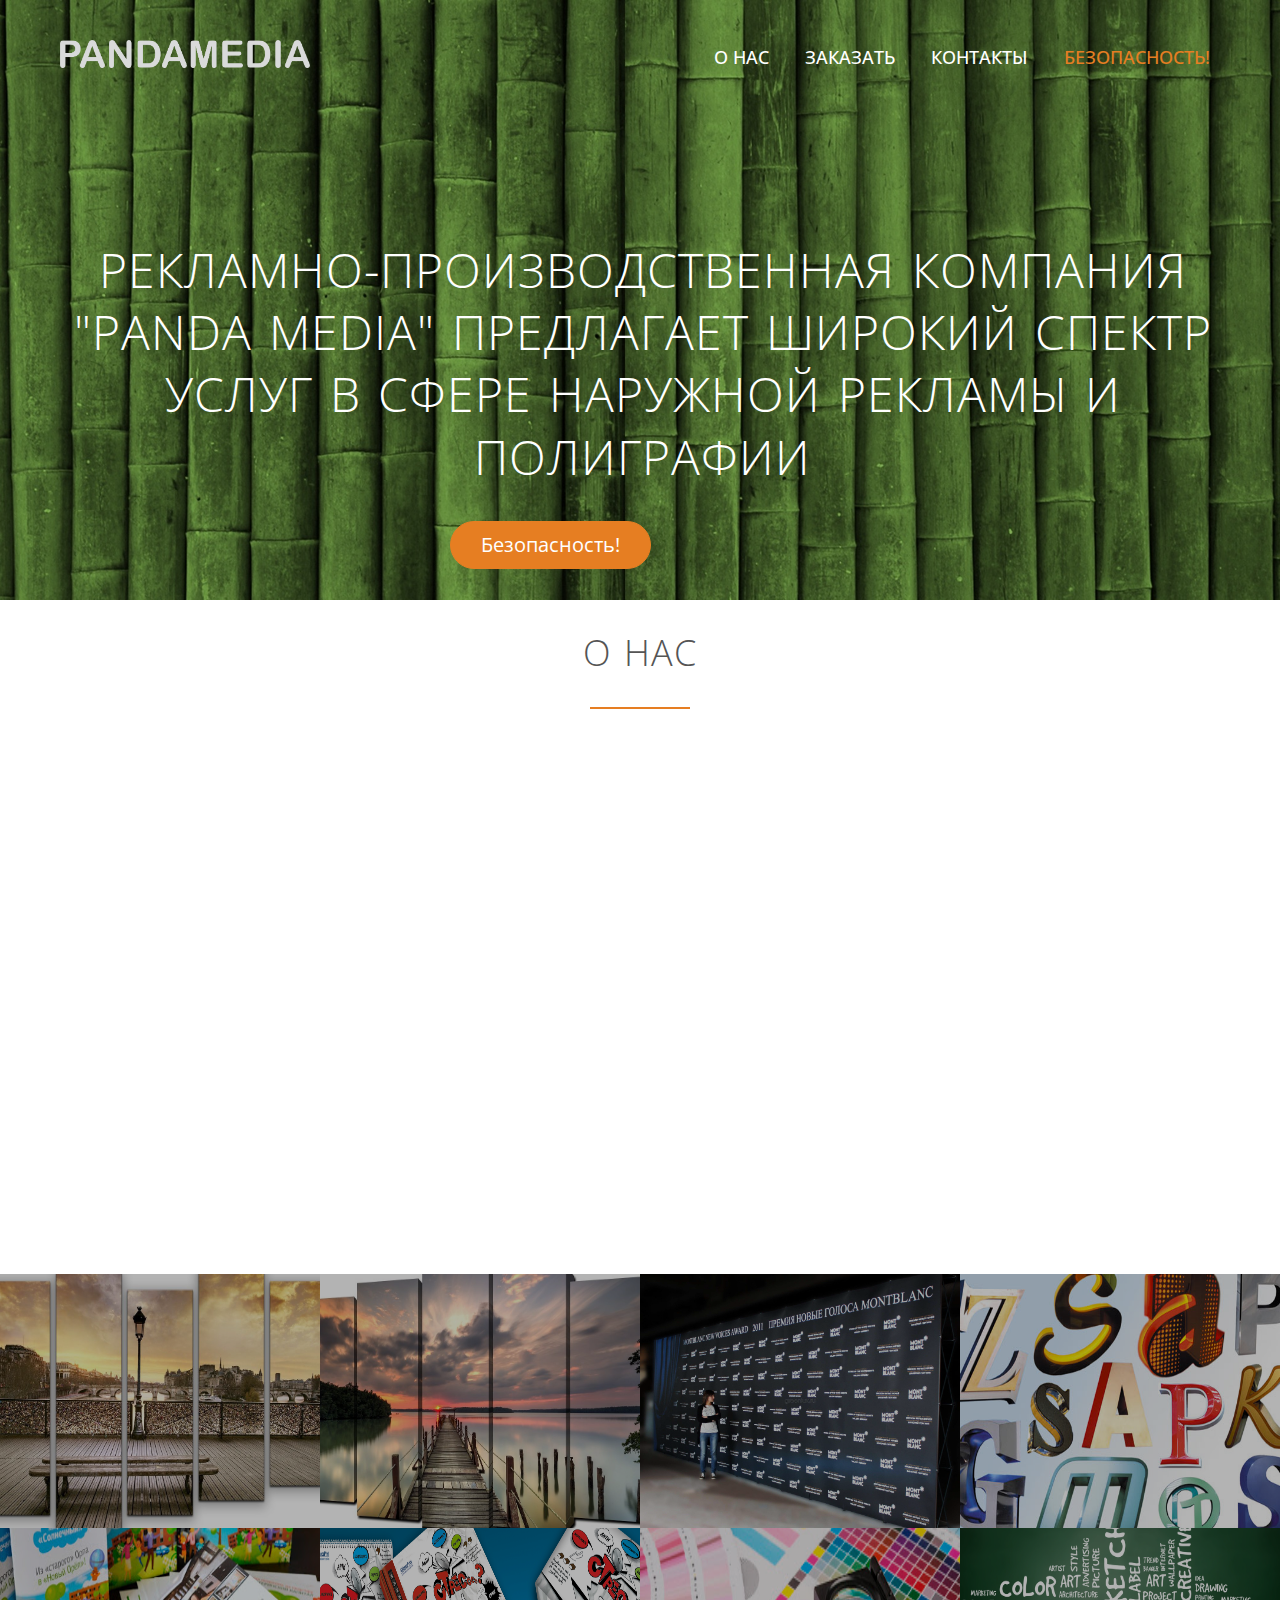
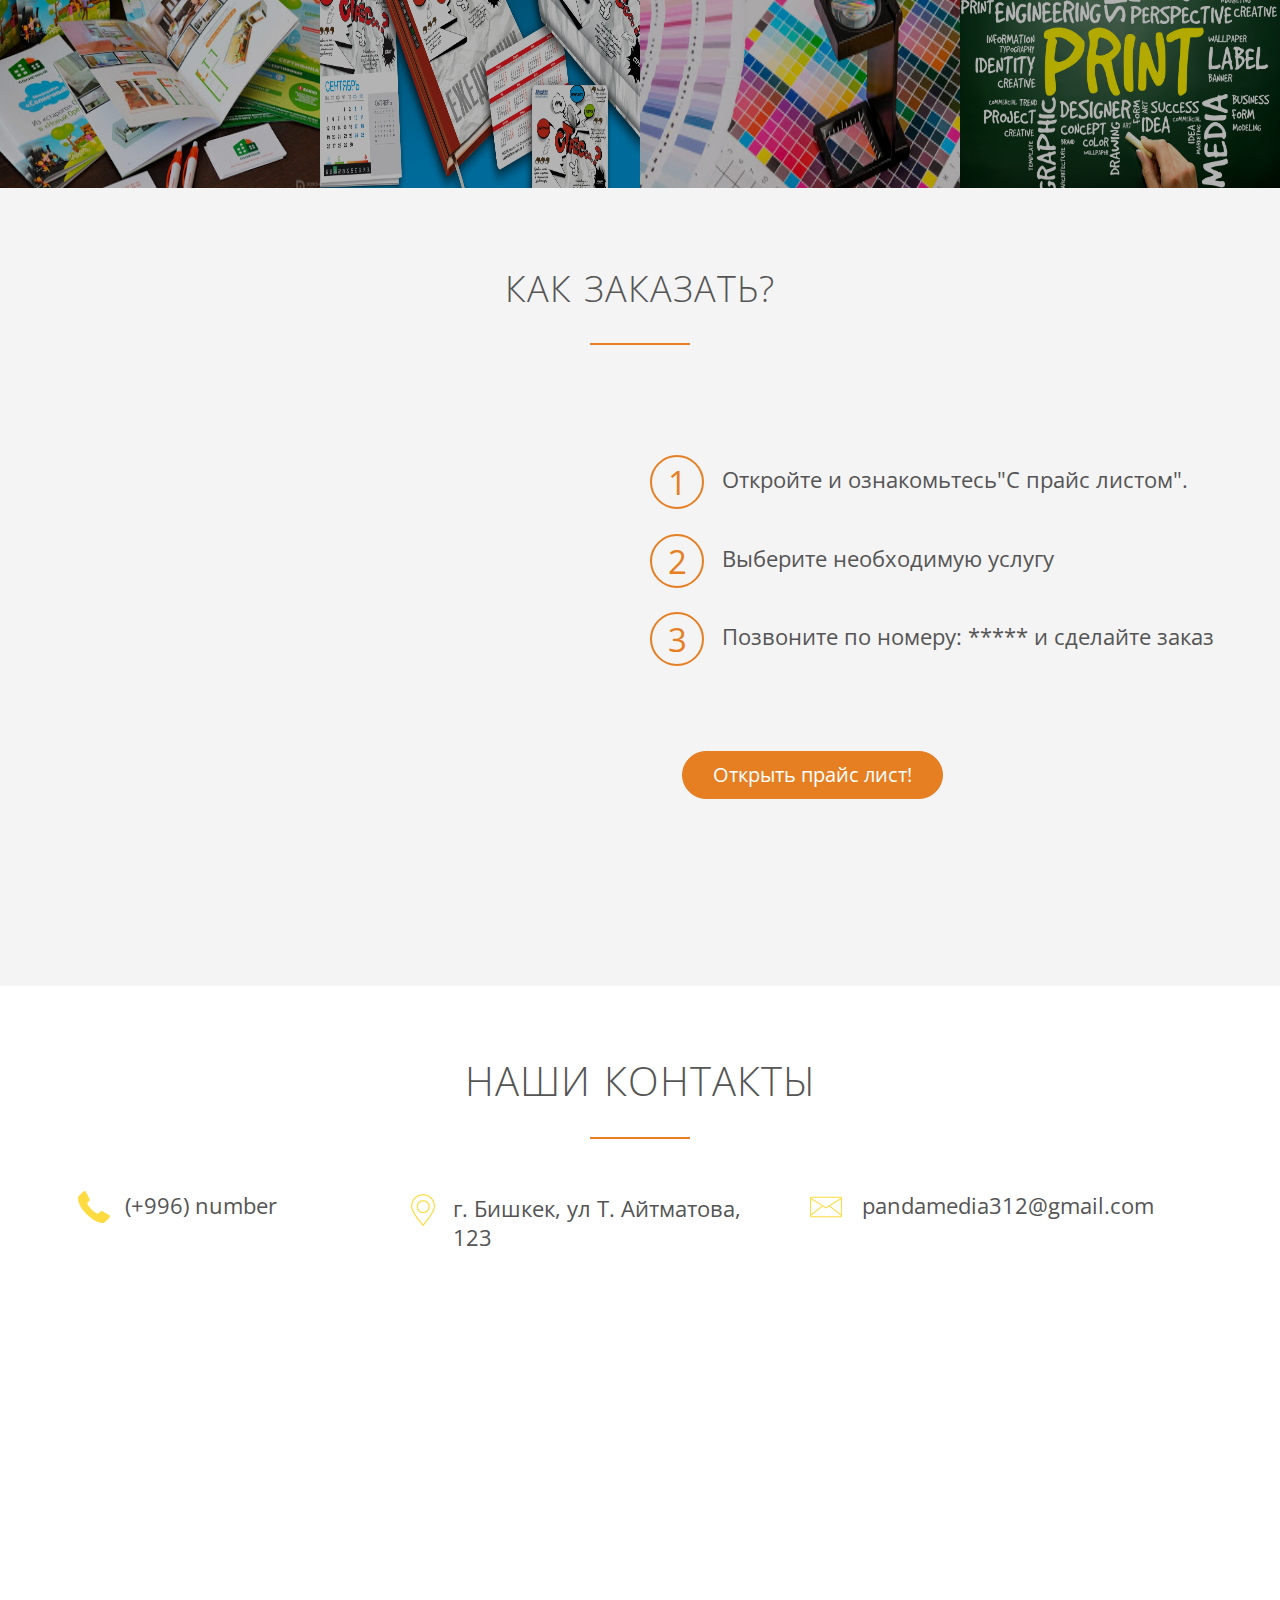
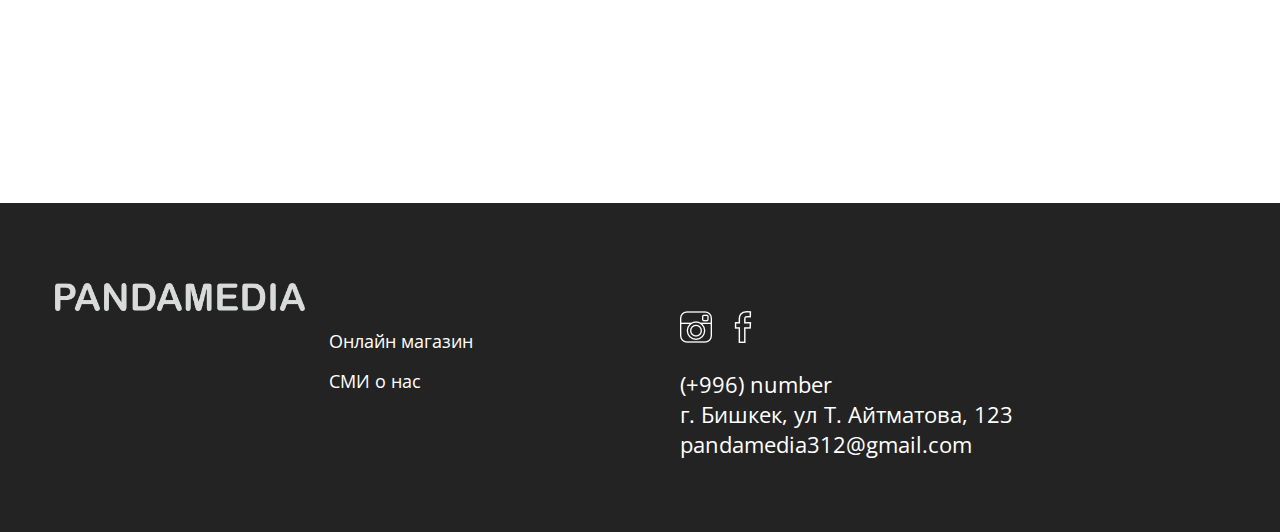
<file: pandamedia/index.html>
<!DOCTYPE html>
<html lang="ru">
<head>
  <meta charset="UTF-8">
  <meta name="viewport" content="width=device-width, initial-scale=1.0">
  <title>PandaMedia</title>
  <link rel="stylesheet" href="vendors/css/animate.css">
  <link rel="stylesheet" href="vendors/css/jquery.fancybox.min.css">
  <link rel="stylesheet" href="resources/css/style.css">
  <link rel="stylesheet" href="resources/css/queries.css">
  <link href="https://fonts.googleapis.com/css?family=Open+Sans:400,600,700&amp;subset=cyrillic-ext" rel="stylesheet">
</head>
<body>
 
 
<header id="header" class="hidden">
 
  <div class="container">
    <div class="top-header">
      <div class="logo"><img src="resources/img/2.png" alt="logo"></div>
      <nav>
        <ul class="top-nav">
          <li><a href="#about">О нас</a></li>
          <li><a href="#order">Заказать</a></li>
          <li><a href="#contact">Контакты</a></li>
          <li><a href="#" class="maz">Безопасность!</a></li>
        </ul>
      </nav>
      <a href="#event.preventDefault" class="menu-btn not-active" id="menu-btn"></a>
    </div><!--top-header-->
    <h1>Рекламно-производственная компания "PANDA Media"
предлагает широкий спектр услуг в сфере
наружной рекламы и полиграфии</h1>
    <ul class="down">
      <li><a href="#" class="bg"><center>Безопасность!</center></a></li>
      
    </ul>
  </div><!--container-->
  
</header>
 
 
 <section class="section-team hidden" id="about">
  
   <div class="container">
   <h2>О нас</h2>
   
   <div style="opacity: 0;" class="flex-item-block">
     
     <div class="item">
      
       
       <h3 align="justify">Наружная реклама – одно из приоритетных направлений нашей работы.
У нас Вы можете выбрать абсолютно любую рекламную конструкцию и
при этом получить самое оптимальное ценовое предложение и
 рекомендации специалистов.
Вы можете воспользоваться как единичной услугой, так и
заказать пакет услуг.</h3>
<hr></hr>
<p>
<h4 align="justify">Дизайн – студия, мощная производственная база, собственное оборудование,
квалифицированный персонал. Также, знание рекламного рынка, полностью
самостоятельный цикл работ, творческий подход.
Эффективность вложений в рекламные разработки,
которые мы делаем для Вас одно из наших приоритетных задач.
В нашей работе идеально сочетаются рациональность и креатив.
Избегая шаблонов, мы действуем свободно и собранно, подчеркивая
индивидуальность каждого клиента. Так наши яркие идеи превращаются в
Ваш результат. Именно благодаря такому подходу мы завоевали доверие и
симпатии наших постоянных клиентов.</h4></p>
     </div><!--item-->
     
        
     
   </div><!--item-block-->
   
   </div><!--container-->
   
 </section><!--section-team-->
 
 
 
 
 
 
 
 <section class="meals-showcase clearfix hidden">
   
   <ul>
     <li><img class="imgh" src="resources/img/pic.jpg" alt="img"></li>
     <li><img class="imgh" src="resources/img/pic2.jpg" alt="img"></li>
     <li><img class="imgh" src="resources/img/pic3.jpg" alt="img"></li>
     <li><img class="img4" src="resources/img/pic4.jpg" alt="img"></li>
   </ul>
     
   <ul>
     <li><img class="img5" src="resources/img/pic5.jpg" alt="img"></li>
     <li><img src="resources/img/pic9.jpg" alt="img"></li>
     <li><img src="resources/img/pic10.jpg" alt="img"></li>
     <li><img src="resources/img/pic11.jpg" alt="img"></li>
   </ul>
   
   
   
 </section>
 
 
 <div class="order hidden" id="order">
   <div class="container">
     <h2>Как Заказать?</h2>
     <div class="img"><img style="opacity: 0;" class="js--wp-2" src="resources/img/200.jpg" alt="phone"></div><!--img-->
     <div class="list">
       <ul>
         <li><div class="div-1">1</div>Откройте и ознакомьтесь<a href="resources/img/price-list.jpg" data-fancybox="images" data-caption="Прайс-лист">"С прайс листом".</a></li>
         <li><div class="div-1">2</div>Выберите необходимую услугу</li>
         <li><div class="div-1">3</div>Позвоните по номеру: ***** и сделайте заказ</li>
       </ul>
       <a href="resources/img/price-list.jpg" data-fancybox="images" data-caption="Прайс-лист" class="score">Открыть прайс лист!</a>
     </div><!--list-->
   </div>
 </div><!--order-->
 
 <div class="contact clearfix hidden">
   <div class="container">
    <h3 id="contact">Наши Контакты</h3>
     <ul class="clearfix">
       <li><a href="#event.preventDefault">(+996) number</a></li>
       
     </ul>
     <p class="adress">г. Бишкек, ул Т. Айтматова, 123</p>
     <p class="email"><a href="#event.preventDefault">pandamedia312@gmail.com</a></p>
   </div>
  </div>
 
 <div class="map hidden">
   
 </div><!--map-->
 
 
 <footer class="hidden">
  <div class="container">
   <div class="items">
   
   <div class="img-block"><img src="resources/img/2.png" alt="logo"></div>
   
    <div class="info">
      <ul>
        <li><a href="#event.preventDefault">Онлайн магазин</a></li>
        <li><a href="#about">СМИ о нас</a></li>
        
      </ul>
    </div><!--info-->
    
    <div class="footer-contacts clearfix">
      <ul class="social-icons">
        <li><a href="#"><img src="resources/img/instagram-social-network-logo-of-photo-camera.png" alt="ins"></a></li>
      </ul>
      <ul>
        <li><a href="#"><img src="resources/img/facebook-black-social-button-circle.png" alt="fb"></a></li>
      </ul>
      
      <ul class="number">
        <li><a href="#event.preventDefault">(+996) number</a></li>
        
        <li>г. Бишкек, ул Т. Айтматова, 123</li>
        <li><a href="#event.preventDefault">pandamedia312@gmail.com</a></li>
      </ul>
    </div><!--footer-contacts-->  
     
   </div><!--items-->
   </div>
   
 </footer>
 
   <a href="#header" class="btn-up fade"><img src="resources/img/arrow-up-on-a-black-circle-background.png" alt="arrow"></a>
 
  <script src="https://ajax.googleapis.com/ajax/libs/jquery/1.11.2/jquery.min.js"></script>
  <script src="vendors/js/jquery.fancybox.min.js"></script> 
	<script src="vendors/js/jquery.waypoints.min.js"></script>

	<script src="https://maps.google.com/maps/api/js?key=AIzaSyCk7X77mf3fbVGp2mKc6THI5zrs6EFBLFo"></script>
	
	<script src="vendors/js/gmaps.js"></script>
	<script src="resources/js/script.js"></script>



 
</body>
</html>
</file>
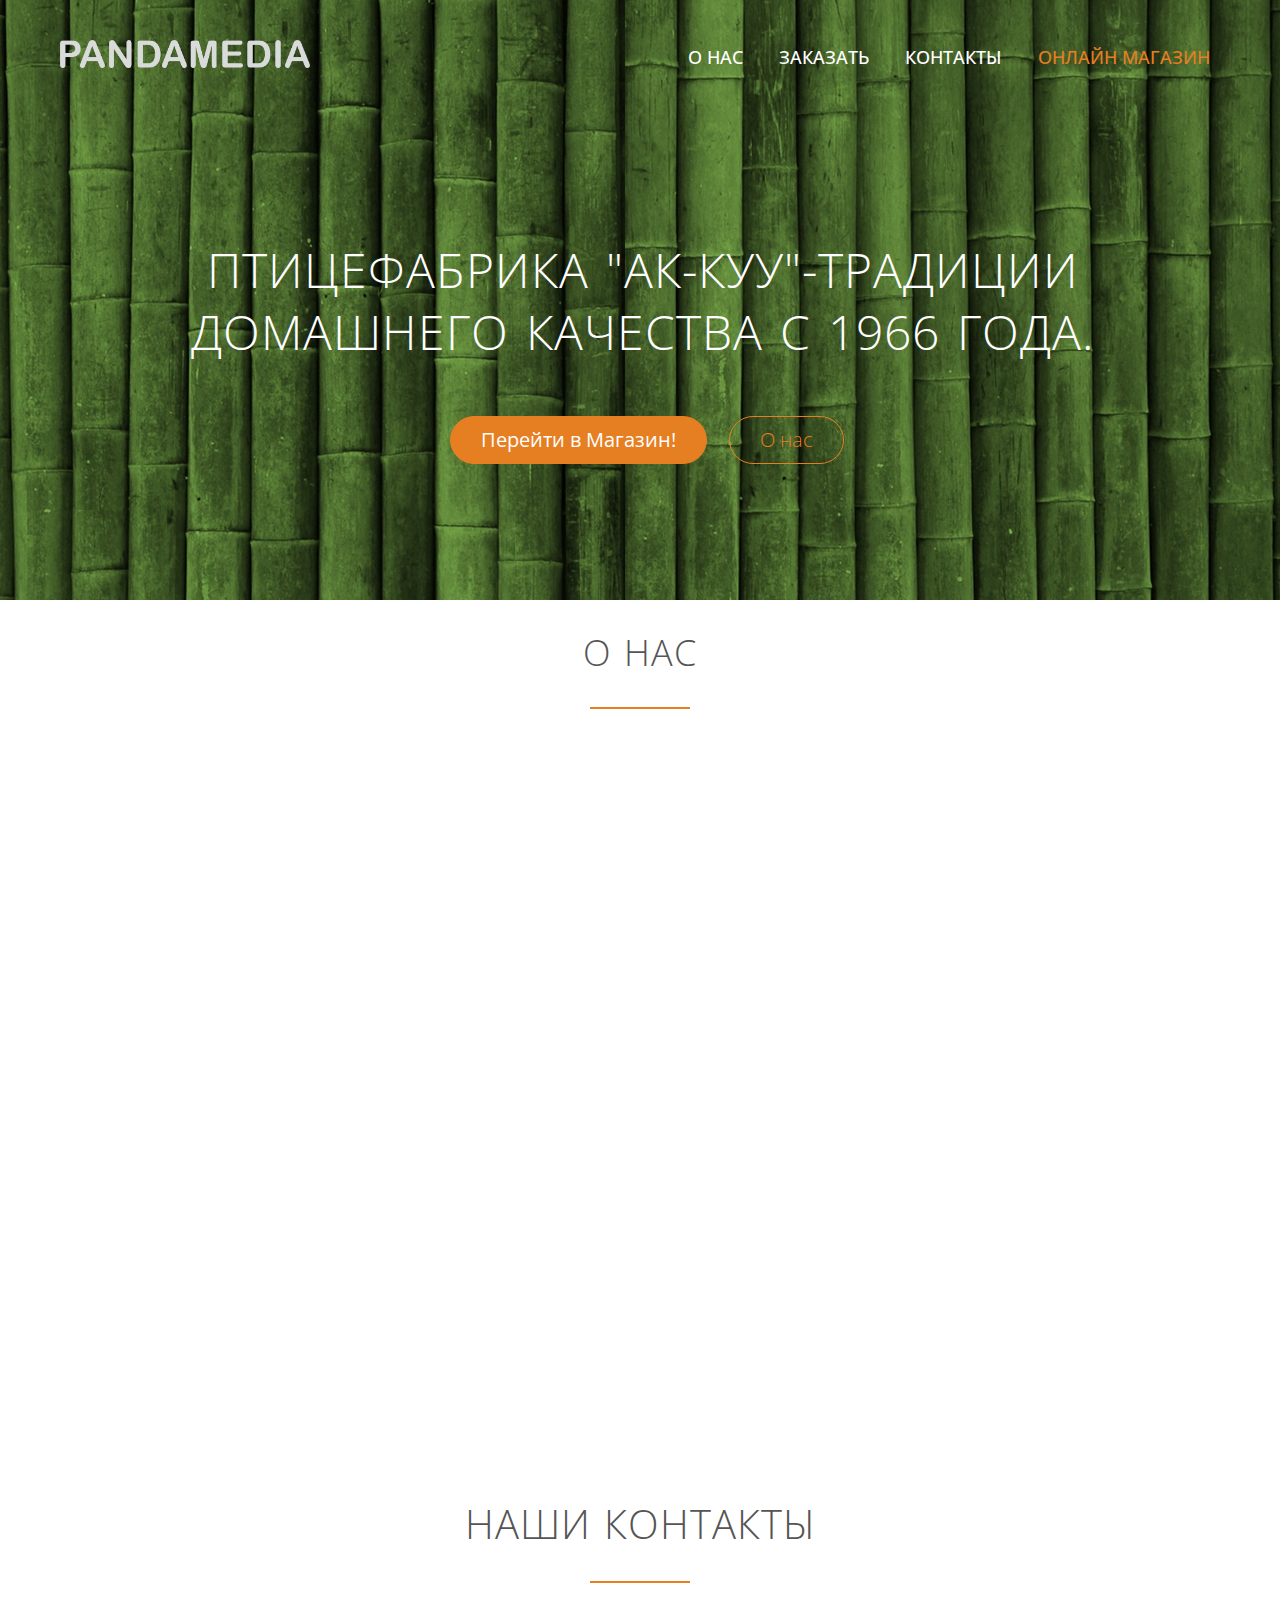
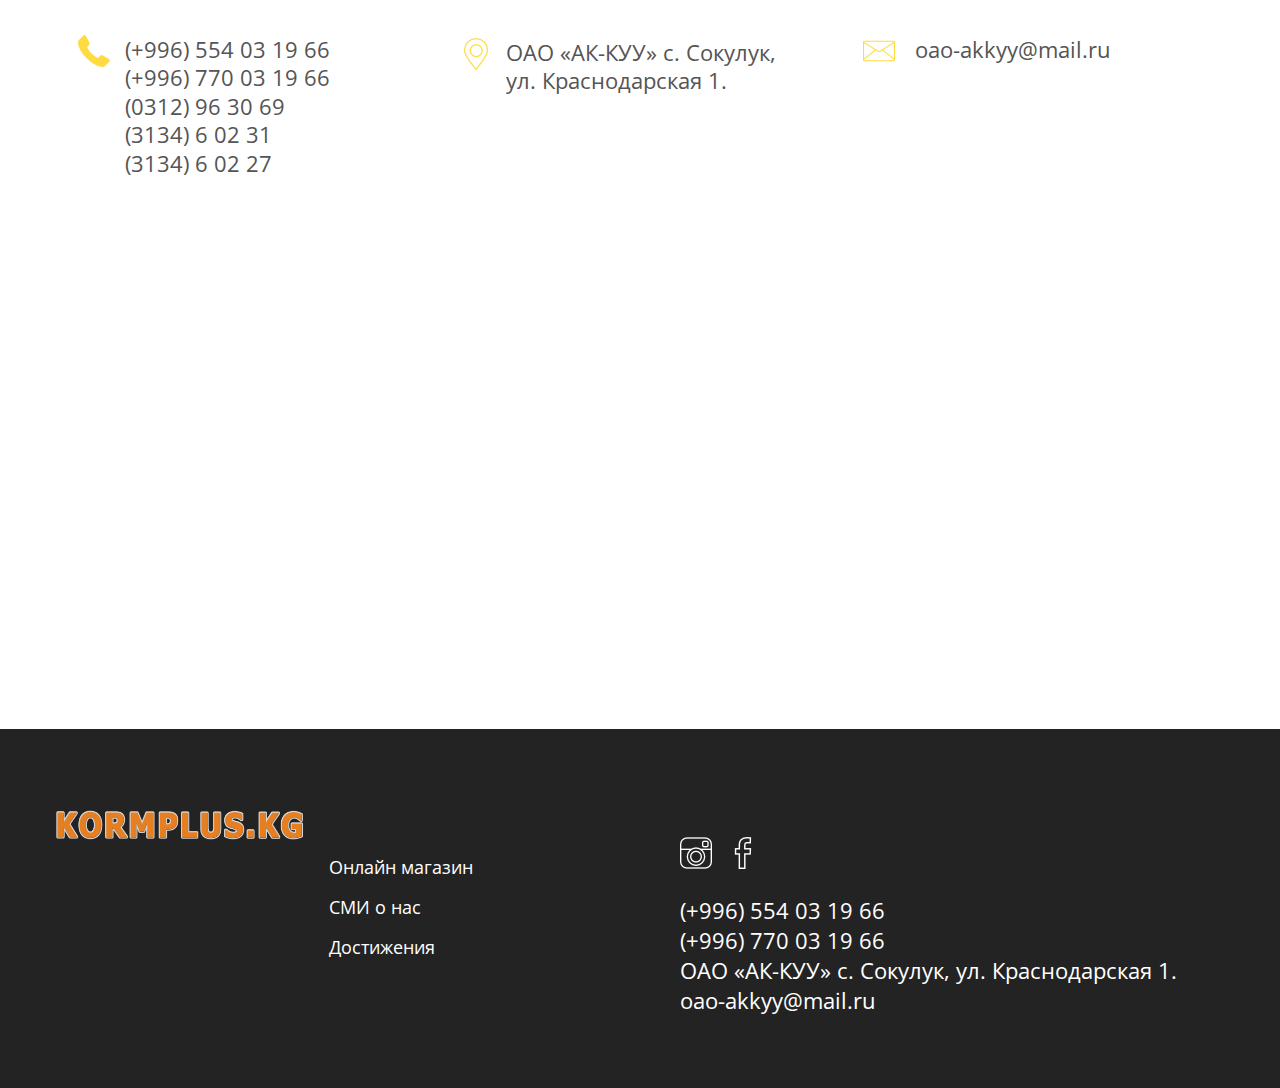
<file: pandamedia/price.html>
<!DOCTYPE html>
<html lang="ru">
<head>
  <meta charset="UTF-8">
  <meta name="viewport" content="width=device-width, initial-scale=1.0">
  <title>Guard</title>
  <link rel="stylesheet" href="vendors/css/animate.css">
  <link rel="stylesheet" href="vendors/css/jquery.fancybox.min.css">
  <link rel="stylesheet" href="resources/css/style.css">
  <link rel="stylesheet" href="resources/css/queries.css">
  <link href="https://fonts.googleapis.com/css?family=Open+Sans:400,600,700&amp;subset=cyrillic-ext" rel="stylesheet">
</head>
<body>
 
 
<header id="header" class="hidden">
 
  <div class="container">
    <div class="top-header">
      <div class="logo"><img src="resources/img/2.png" alt="logo"></div>
      <nav>
        <ul class="top-nav">
          <li><a href="#about">О нас</a></li>
          <li><a href="#order">Заказать</a></li>
          <li><a href="#contact">Контакты</a></li>
          <li><a href="#" class="maz">Онлайн магазин</a></li>
        </ul>
      </nav>
      <a href="#event.preventDefault" class="menu-btn not-active" id="menu-btn"></a>
    </div><!--top-header-->
    <h1>Птицефабрика "Ак-Куу"-Традиции домашнего качества с 1966 года.</h1>
    <ul class="down">
      <li><a href="#" class="bg">Перейти в Магазин!</a></li>
      <li><a href="#about" class="o">О нас</a></li>
    </ul>
  </div><!--container-->
  
</header>
 
 
 <section class="section-team hidden" id="about">
  
   <div class="container">
   <h2>О нас</h2>
   
   <div style="opacity: 0;" class="flex-item-block">
     
     <div class="item">
      
       <img src="resources/img/icon.png" alt="icon">
       <a href="#event.preventDefault">Ветеринарный контроль и сопровождение лучших специалистов.</a>
     </div><!--item-->
     
     <div class="item">
      
       <img class="leaves" src="resources/img/three-plant-leaves-.png" alt="icon">
       <a href="#event.preventDefault">Качественное кормление ключ к успеху  вашей фермы</a>
     </div><!--item-->
          
      <div class="item">
      
       <img class="leaves graphic" src="resources/img/graphic.png" alt="icon">
       <a href="#event.preventDefault">Стратегия динамичного роста и развитие  вашей фермы</a>
     </div><!--item-->
     
    <div class="item">
      
       <img class="leaves" src="resources/img/success.png" alt="icon">
       <a href="#event.preventDefault">К успеху вместе</a>
     </div><!--item-->     
     
   </div><!--item-block-->
   
   </div><!--container-->
   
 </section><!--section-team-->
 

 
 
 
 
 <div class="contact clearfix hidden">
   <div class="container">
    <h3 id="contact">Наши Контакты</h3>
     <ul class="clearfix">
       <li><a href="#event.preventDefault">(+996) 554 03 19 66</a></li>
       <li><a href="#event.preventDefault">(+996) 770 03 19 66</a></li>
       <li><a href="#event.preventDefault">(0312) 96 30 69</a></li>
       <li><a href="#event.preventDefault">(3134) 6 02 31</a></li>
       <li><a href="#event.preventDefault">(3134) 6 02 27</a></li>
     </ul>
     <p class="adress">ОАО «АК-КУУ» с. Сокулук, ул. Краснодарская 1.</p>
     <p class="email"><a href="#event.preventDefault">oao-akkyy@mail.ru</a></p>
   </div>
  </div>
 
 <div class="map hidden">
   
 </div><!--map-->
 
 
 <footer class="hidden">
  <div class="container">
   <div class="items">
   
   <div class="img-block"><img src="resources/img/logo.png" alt="logo"></div>
   
    <div class="info">
      <ul>
        <li><a href="#event.preventDefault">Онлайн магазин</a></li>
        <li><a href="#about">СМИ о нас</a></li>
        <li><a href="#event.preventDefault">Достижения</a></li>
      </ul>
    </div><!--info-->
    
    <div class="footer-contacts clearfix">
      <ul class="social-icons">
        <li><a href="#"><img src="resources/img/instagram-social-network-logo-of-photo-camera.png" alt="ins"></a></li>
      </ul>
      <ul>
        <li><a href="#"><img src="resources/img/facebook-black-social-button-circle.png" alt="fb"></a></li>
      </ul>
      
      <ul class="number">
        <li><a href="#event.preventDefault">(+996) 554 03 19 66</a></li>
        <li><a href="#event.preventDefault">(+996) 770 03 19 66</a></li>
        <li>ОАО «АК-КУУ» с. Сокулук, ул. Краснодарская 1.</li>
        <li><a href="#event.preventDefault">oao-akkyy@mail.ru</a></li>
      </ul>
    </div><!--footer-contacts-->  
     
   </div><!--items-->
   </div>
   
 </footer>
 
   
 
</body>
</html>
</file>
<file: pandamedia/resources/css/style.css>
html, body, div, span, object, iframe, img, strong, b, u, i, table, tbody, tfoot, thead, td, th, tr form, label, legend, header, footer, article, section, aside {
  margin: 0;
  padding: 0;
  border: 0;
  vertical-align: baseline;
  background: transparent;
}

input:focus, select:focus, textarea:focus {
  outline: none;
}

* {
  box-sizing: border-box;
}

table, td, th, tr {
  border-collapse: collapse;
  border-spacing: 0;
}

html, body {
  width: 100%;
  height: 100%;
}

input, select, textarea {
  font-family: "Open Sans", arial, helvetica, sans-serif;
  font-weight: 400;
  color: #000;
}

button {
  font-family: arial, helvetica, sans-serif;
  font-weight: 400;
  color: #000;
  cursor: pointer;
}

input[type="button"], input[type="submit"] {
  cursor: pointer;
}

.clear {
  clear: both;
  font-size: 0;
}

.clearfix::after {
  clear: both;
  content: "";
  display: table;
}

body {
  font-family: "Open Sans", sans-serif;
  font-size: 20px;
  line-height: 1.3;
  background: #fff;
  color: #555;
  min-width: 360px;
}

.container {
  width: 100%;
  max-width: 1170px;
  min-width: 360px;
  margin: 0 auto;
  position: relative;
  box-sizing: border-box;
}

h1, h2, h3 {
  text-transform: uppercase;
  font-weight: 300;
}

header {
  background: url(img/bambuk.jpg) 50% 50% no-repeat;
  height: 600px;
  background-size: cover;
  background-position: center;
  background-attachment: fixed;
}
header .container {
  padding-left: 5px;
}
header .container .top-header .logo img {
  width: 250px;
  margin-top: 40px;
}
header .container .top-header nav {
  text-align: right;
  margin-top: -50px;
}
header .container .top-header nav ul {
  list-style: none;
}
header .container .top-header nav ul li {
  display: inline-block;
  margin: 0 2%;
}
header .container .top-header nav ul a {
  display: inline-block;
  text-decoration: none;
  text-transform: uppercase;
  color: white;
  font-size: 90%;
  border-bottom: 2px solid transparent;
  transition: border-bottom 0.2s;
  padding-bottom: 5px;
  font-weight: 500;
  cursor: pointer;
}
header .container .top-header nav ul a:hover {
  border-bottom: 2px solid #e67e22;
}
header .container .top-header nav ul a.maz {
  color: #e67e22;
}
header .container h1 {
  padding-top: 130px;
  margin-bottom: 20px;
  color: #fff;
  font-size: 240%;
  word-spacing: 4px;
  letter-spacing: 1px;
  text-align: center;
  margin: 0.67em 0;
}
header .container ul {
  list-style: none;
  margin-left: 30%;
}
header .container ul li {
  display: inline-block;
  margin: 0.1%;
}
header .container ul li a.bg {
  display: inline-block;
  text-decoration: none;
  background-color: #e67e22;
  border: 1px solid #e67e22;
  color: #fff;
  margin-right: 15px;
  padding: 10px 30px;
  border-radius: 50px;
  transition: 0.5s;
  text-align: center;
}
header .container ul li a.bg:hover {
  background-color: #d86500;
  text-align: center
}
header .container ul li a.o {
  display: inline-block;
  text-decoration: none;
  padding: 10px 30px;
  font-weight: 300;
  text-decoration: none;
  transition: 0.5s;
  margin-top: 20px;
  color: #e67e22;
  border: 1px solid #e67e22;
  border-radius: 50px;
}
header .container ul li a.o:hover {
  color: #fff;
  background-color: #e67e22;
}
header .container .menu-btn {
  position: absolute;
  top: 70px;
  right: 20px;
  display: inline-block;
  width: 32px;
  height: 32px;
  display: none;
  transition: 0.3s;
}
header .container .not-active {
  background: url(img/menu.png) 50% 50% no-repeat;
}
header .container .is-active {
  background: url(img/cancel.png) 50% 50% no-repeat;
}
.header-active {
  position: fixed;
  top: 0;
  left: 0;
  width: 100%;
  background-color: rgba(69, 64, 64, 0.93);
  -webkit-box-shadow: 0 2px 2px #efefef;
  box-shadow: 0 2px 2px #efefef;
  z-index: 9999;
  padding: 0 4%;
  transition: 0.5s;
}
.header-active .logo {
  margin-top: -15px;
}
.header-active .logo img {
  width: 200px !important;
}
.header-active nav ul li a {
  padding-top: 3px !important;
}

/*-------------- */
/*Section-team-- */
/*-------------- */
.section-team {
  text-align: center;
  margin-bottom: 100px;
}
.section-team .container {
  padding: 0 5px;
}
.section-team .container h2 {
  font-size: 180%;
  word-spacing: 2px;
  text-align: center;
  margin-bottom: 30px;
  letter-spacing: 1px;
}
.section-team .container h2:after {
  display: block;
  height: 2px;
  background-color: #e67e22;
  content: " ";
  width: 100px;
  margin: 0 auto;
  margin-top: 30px;
}
.section-team .container .flex-item-block {
  display: flex;
  flex-wrap: wrap;
  flex-direction: row;
  justify-content: space-between;
  z-index: 9999;
}
.section-team .container .flex-item-block .item {
  width: 100%;
  margin-top: 30px;
}
.section-team .container .flex-item-block .item img.leaves {
  width: 88px;
  margin-bottom: -13px;
  margin-top: -17px;
}
.section-team .container .flex-item-block .item img.graphic {
  margin-top: -10px;
  width: 70px;
  margin-bottom: 0px;
}
.section-team .container .flex-item-block .item a {
  display: block;
  text-decoration: underline;
  font-size: 110%;
  margin-top: 30px;
  color: #555;
  padding-bottom: 5px;
  transition: 0.5s;
  text-transform: uppercase;
}
.section-team .container .flex-item-block .item a:hover {
  color: #e67e22;
}
.section-team .container .flex-item-block .item p {
  font-size: 90%;
  line-height: 145%;
}

/*-------------- */
/*MEAL-SHOWCASE-- */
/*-------------- */
.meals-showcase {
  margin-left: -40px;
}
.meals-showcase ul {
  list-style: none;
}
.meals-showcase ul li {
  width: 25%;
  float: left;
  overflow: hidden;
  background-color: #000;
}
.meals-showcase ul li img {
  width: 100%;
  height: 260px;
  display: block;
  transform: scale(1.15);
  opacity: 0.7;
  transition: 1s;
}
.meals-showcase ul li:hover {
  opacity: 1;
}
.meals-showcase ul li:hover img:hover {
  transform: scale(1);
  opacity: 1;
}
.imgh {
  height: 254px !important;
}
.img4 {
  height: 254px!important;
}

/*-------------- */
/*ORDER-- */
/*-------------- */
.order {
  background-color: #f4f4f4;
  margin-top: -32px;
  min-height: 800px;
}
.order .container {
  padding: 0 5px;
}
.order .container h2 {
  font-size: 180%;
  word-spacing: 2px;
  text-align: center;
  margin-bottom: 70px;
  letter-spacing: 1px;
  padding-top: 80px;
  position: relative;
}
.order .container h2:after {
  display: block;
  height: 2px;
  background-color: #e67e22;
  content: " ";
  width: 100px;
  margin: 0 auto;
  margin-top: 30px;
}
.order .container .img {
  display: inline;
  text-align: right;
  margin-left: 25%;
}
.order .container .img img {
  width: 20%;
}
.order .container .list {
  text-align: left;
  display: inline-block;
  padding-left: 100px;
  position: absolute;
}
.order .container .list ul {
  list-style: none;
}
.order .container .list ul li {
  margin: 50px 0;
  font-size: 110%;
  position: relative;
}
.order .container .list ul li .div-1 {
  color: #e67e22;
  font-size: 150%;
  height: 54px;
  width: 54px;
  border: 2px solid #e67e22;
  border-radius: 50%;
  text-align: center;
  margin-right: 25px;
  padding: 5px;
  position: absolute;
  left: -72px;
  top: -10px;
}
.order .container .list ul a {
  text-decoration: none;
  color: #555;
  transition: 0.5s;
}
.order .container .list ul a:hover {
  color: #e67e22;
}
.order .container .list a.score {
  display: inline-block;
  color: #fff;
  text-decoration: none;
  background-color: #e67e22;
  border: 1px solid #e67e22;
  padding: 10px 30px;
  border-radius: 50px;
  margin-top: 50px;
  transition: 0.5s;
}
.order .container .list a.score:hover {
  background-color: #d36809;
}

/*-------------- */
/*CONTACT-- */
/*-------------- */
.contact {
  font-size: 110%;
}
.contact h3 {
  font-size: 180%;
  word-spacing: 2px;
  text-align: center;
  margin-bottom: 30px;
  letter-spacing: 1px;
  padding-top: 30px;
}
.contact h3:after {
  display: block;
  height: 2px;
  background-color: #e67e22;
  content: " ";
  width: 100px;
  margin: 0 auto;
  margin-top: 30px;
}
.contact ul {
  list-style: none;
  display: inline-block;
  float: left;
  position: relative;
  margin-left: 30px;
}
.contact ul li a {
  text-decoration: none;
  color: #555;
  transition: 0.5s;
}
.contact ul li a:hover {
  color: #e67e22;
}
.contact .adress {
  float: left;
  margin-left: 15%;
  display: inline-block;
  margin-top: 25px;
  color: #555;
  width: 25%;
  position: relative;
}
.contact .email {
  text-align: right;
  margin-left: 10%;
  float: left;
  position: relative;
}
.contact .email a {
  text-decoration: none;
  display: inline-block;
  color: #555;
  transition: 0.5s;
}
.contact .email a:hover {
  color: #e67e22;
}
.contact ul:before {
  content: "";
  position: absolute;
  width: 32px;
  height: 32px;
  left: -7px;
  top: 0;
  background: url(img/phone-receiver.png) 50% 50% no-repeat;
}
.contact .adress:before {
  content: "";
  position: absolute;
  width: 32px;
  height: 32px;
  left: -46px;
  top: 0;
  background: url(img/pin.png) 50% 50% no-repeat;
}
.contact .email:before {
  content: "";
  position: absolute;
  width: 32px;
  height: 32px;
  left: -52px;
  top: 0;
  background: url(img/message.png) 50% 50% no-repeat;
}

.map {
  width: 100%;
  min-height: 500px;
  margin-top: 30px;
}

footer {
  font-size: 90%;
  padding: 50px;
  background-color: #242323;
}
footer .items {
  display: flex;
}
footer .items .img-block {
  margin-top: 30px;
  width: 20%;
}
footer .items .img-block img {
  width: 250px;
}
footer .items ul {
  list-style: none;
}
footer .items ul li {
  color: #fff;
}
footer .items ul li a {
  display: inline-block;
  color: #fff;
  text-decoration: none;
  transition: 0.6s;
}
footer .items ul li a:hover {
  color: #e67e22;
}
footer .items .info {
  margin: 50px 0 0 0;
  width: 30%;
  line-height: 40px;
}
footer .items .footer-contacts {
  margin-top: 40px;
}
footer .items .footer-contacts .social-icons {
  margin-right: 15px;
  float: left;
}
footer .items .footer-contacts .number {
  line-height: 30px;
  font-size: 120%;
}

.btn-up {
  position: fixed;
  bottom: 2%;
  right: 2%;
  width: 50px;
  height: 50px;
  opacity: 0;
}
.btn-up img {
  width: 50px;
}

.btn-up-active {
  opacity: 1;
}
</file>
<file: pandamedia/resources/css/queries.css>
@media screen and (max-width:1250px) {
  body {
    font-size: 19px;
  }x
}

@media screen and (max-width:1050px) {
  body {
    font-size: 15px
  }
  .contact .email::before {
    top: -3px;
  }
  header .top-header .logo {
    padding-bottom: 5px;
  }
  .order .container .list ul li .div-1 {
    padding-top: 9px;
  }
}

@media screen and (max-width:800px) {
  header .container .menu-btn {
    display: inline-block;
  }
  header h1 {
    margin-top: 32px !important;
  }
  header .top-header nav {
    display: none;
    float: left;
    width: 50%;
    line-height: 30px;
    margin-top: -20px!important;
  }
  .header-active .logo {
    margin-top: -50px !important;
    padding-bottom: 11px!important;
  }
  .header-active nav {
    margin-top: -50px !important;
  }
  
  header .container .top-header nav ul li {
    display: block;
  }
  header .container .down {
    margin-left: 20%;
  }  
  .section-team .container .flex-item-block {
  }
  .section-team .container .flex-item-block .item {
    width: 100%;
  }
  .order {
    min-height:  1270px;
  }
  .order .container .img {
    display: block;
    text-align: left;
    margin-left: 32%;
  }
  .order .container .img img {
    width: 55%;
  }
  .contact ul {
    float: none;
    display: block;
    margin-left: 11%;
  }
  .contact .adress {
    float: none;
    display: block;
    width: 70%;
    margin-left: 16%;
  }
  .contact .email {
    float: none;
    text-align: left;
    margin-left: 17%;
    margin-top: 30px;
  }
  .contact .email::before {
    top: -5px;
  }
  .header-active .menu-btn {
    top: 15px !important;
  }
  header .top-header .logo {
    padding-top: 30px;
  }
  .meals-showcase ul li {
    width: 50%;
  }
}

@media screen and (max-width:740px) {
  footer {
    width: 100%;
  }
  footer .items .img-block {
    display: none;
  }
  footer .items .footer-contacts {
    margin-left: 30%;
  }
  footer .items .info {
    width: 300px;
  }
}

@media screen and (max-width:700px) {
  .order {
    min-height:  1200px;
  }
}
/*--------MIN-WIDTH-------*/

@media screen and (min-width:800px) {
  header .top-header nav {
    display: block !important;
  }
}

@media screen and (max-width:619px) {
  footer .items {
    flex-direction: column;
  }
  footer .items .footer-contacts {
    margin-left: 0;
  }
  .contact .adress {
    margin-left: 18%;
  }
  .contact .email {
    margin-left: 19%;
  }
}

@media screen and (max-width:600px) {
  body {
    font-size: 13px
  }
  header .container .down {
    padding-left: 0%;
  }
  .order {
    min-height: 1100px;
  }
  .order .container .list {
    padding-left: 50px;
  }
  .contact ul {
    margin-left: 9%;
  }
  .contact .adress {
    margin-left: 16%;
  }
  .contact .email {
    margin-left: 17%;
  }
}

@media screen and (max-width:466px) {
  body {
    overflow-x: hidden;
  }
  header .container .down {
    margin-left: 10%;
  }
  header .top-header nav {
    margin-left: 10%;
  }
  header .top-header nav ul {
    margin-left: 5%;
  }
  .order {
    min-height: 1000px;
  }
  .contact ul {
    margin-left: 7%;
  }
  footer .items {
    margin-left: -15%;
  }
  .contact .adress {
    margin-left: 17%;
  }
  .contact .email {
    margin-left: 18.6%;
  }  
}

@media screen and (max-width:409px) {
  .hidden {
    overflow-x: hidden !important;
  }
}
</file>
